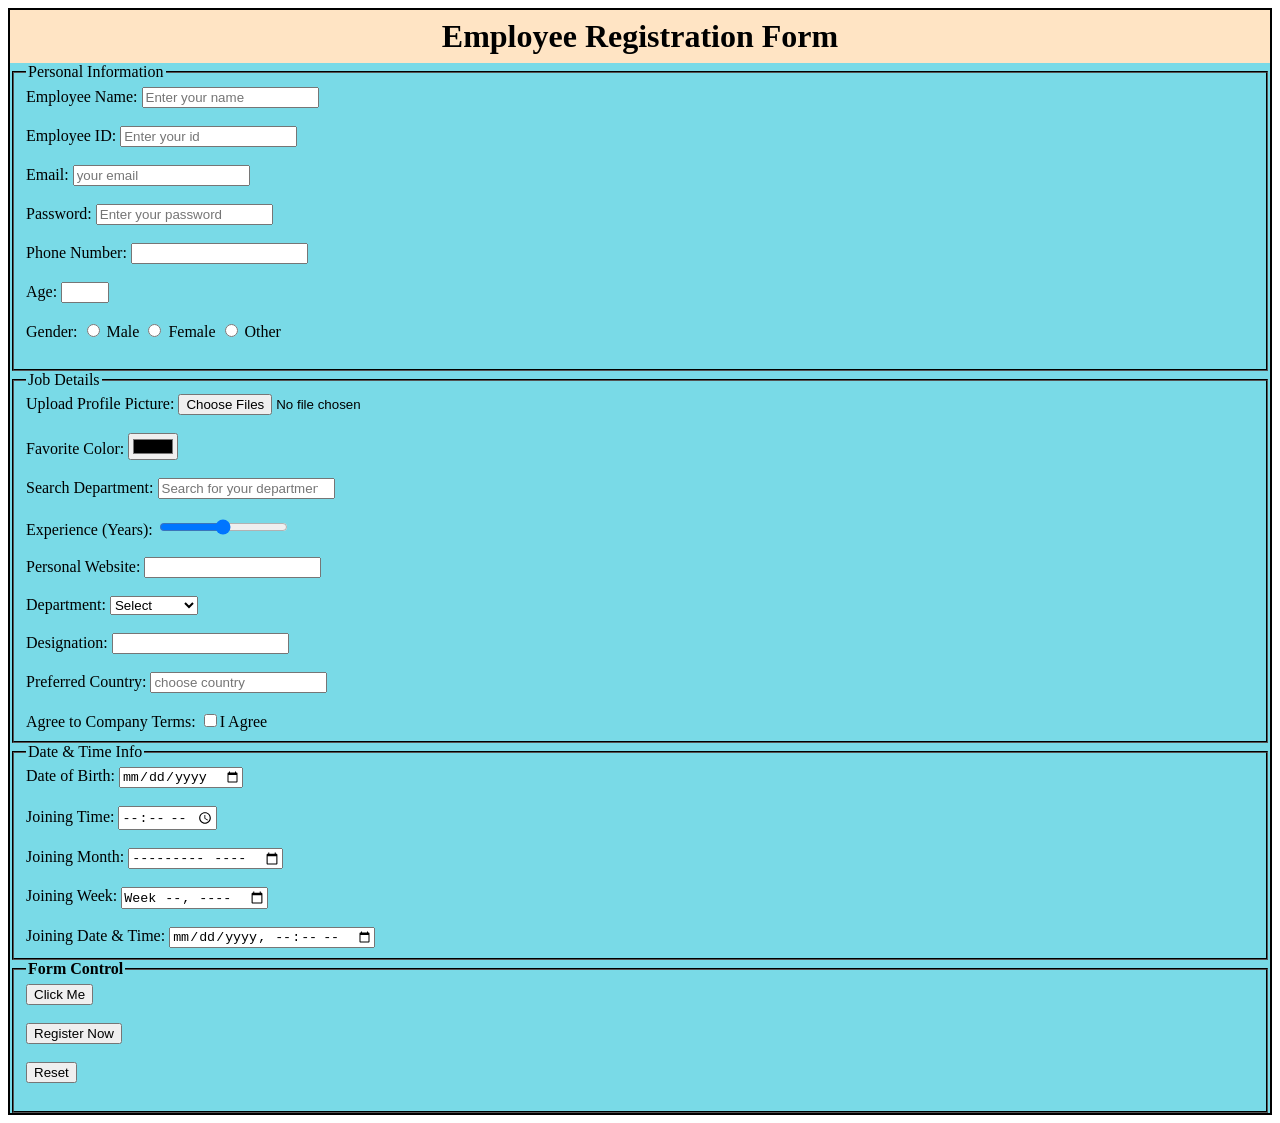
<file: WT_LAB2(B).html>
<!DOCTYPE html>
<html lang="en">
<head>
    <meta charset="UTF-8">
    <meta name="viewport" content="width=device-width, initial-scale=1.0">
    <title>Employee Registration Form</title>
    
</head>
<body style = "border:2px solid black">

    <h1 style = "background-color:bisque; margin: 0 ; padding: 8px" align = "center">Employee Registration Form</h1>
    <form action = "welcome.html" method = "get" target = "_blank" style = "background-color:rgb(121, 218, 231);">
        <fieldset style = "border-color: black;">
            <legend>Personal Information</legend>
            <label>Employee Name:</label>
            <input type="text" name="emp_name" placeholder="Enter your name" required>
            <br>
            <br>
            <label>Employee ID:</label>
            <input type="text" name = "emp_id" placeholder="Enter your id" required>
            <br>
            <br>
            <label>Email:</label>
            <input type="email" name = "emp_email" placeholder="your email" required>
            <br>
            <br>
            <label>Password:</label>
            <input type="password" name = "emp_password" placeholder="Enter your password" required>
            <br>
            <br>
            <label>Phone Number:</label>
            <input type="tel" name = "emp_number"  required>
            <br>
            <br>
            <label>Age:</label>
            <input type="number"  name = "emp_age" min="18" max="60">
            <br>
            <br>
           <label>Gender:</label>
            <input type = "Radio"  name = "reg_gender"  value = "Male"> <label>Male</label>
            <input type = "Radio"   name = "reg_gender" value = "Female"> <label>Female</label>
             <input type = "Radio"   name = "reg_gender" value = "other"> <label>Other</label>
            <br>
            <br>
        </fieldset>

        <fieldset style = "border-color: black;">
            <legend>Job Details</legend>
            <label>Upload Profile Picture:</label>
            <input type="file"  name = "emp_file" multiple required>
            <br>
            <br>
            <label>Favorite Color:</label>
            <input type="color" name = "emp_color" required>
            <br>
            <br>
            <label>Search Department:</label>
            <input type="search" name = "emp_department" placeholder="Search for your department">
            <br>
            <br>
            <label>Experience (Years):</label>
            <input type="range" min="0" max="30" required>
            <br>
            <br>
            <label>Personal Website:</label>
            <input type="https://www.anime.com/">
            <br>
            <br>
            <label>Department:</label>
            <select>
                <option>Select</option>
                <option>HR</option>
                <option>IT</option>
                <option>Finance</option>
                <option>Marketing</option>
                <option>Sales</option>
                <option>Operations</option>
            </select>
            <br>
            <br>
            <label>Designation:</label>
            <input type="text" name = "emp_designation" required>
            <br>
            <br>

            <label>Preferred Country:</label>
            <input list = "countries" name = "emp_countries"  placeholder = "choose country" required>
            <datalist id = "countries" required>
                <option>USA</option>
                <option>UK</option>
                <option>India</option>
                <option>AUS</option>
                <option>FRANCE</option>
                <option>IndOnesia</option>
                <option>Russia</option>
                <option>Japan</option>
                <option>Australia</option>
                <option>Austria</option>
                <option>Germeny</option>
                <option>Nepal</option>
            </datalist>
            <br>
            <br>
            <label>Agree to Company Terms:</label>
            <input type="checkbox" name = "emp_agree" value = "I agree" required><label>I Agree</label>
        </fieldset>

        <fieldset style = "border-color: black;">
            <legend>Date & Time Info</legend>
            <label>Date of Birth:</label>
            <input type="date" name = "Date" required>
            <br>
            <br>

            <label>Joining Time:</label>
            <input type="time"  name = "emp_joining" required>
            <br>
            <br>

            <label>Joining Month:</label>
            <input type="month" name = "emp_moonth" required>
            <br>
            <br>

            <label>Joining Week:</label>
            <input type="week" name = "emp_week" required>
            <br>
            <br>

            <label>Joining Date & Time:</label>
            <input type="datetime-local" required>
        </fieldset>

        <fieldset style = "border-color: black;">
            <legend><b>Form Control</b></legend>

            <input type="button" value="Click Me"><br><br>
            <input type="submit" value="Register Now"><br><br>
            <input type="reset" value="Reset"><br><br>  
        </fieldset>

    </form>

</body>
</html>
</file>
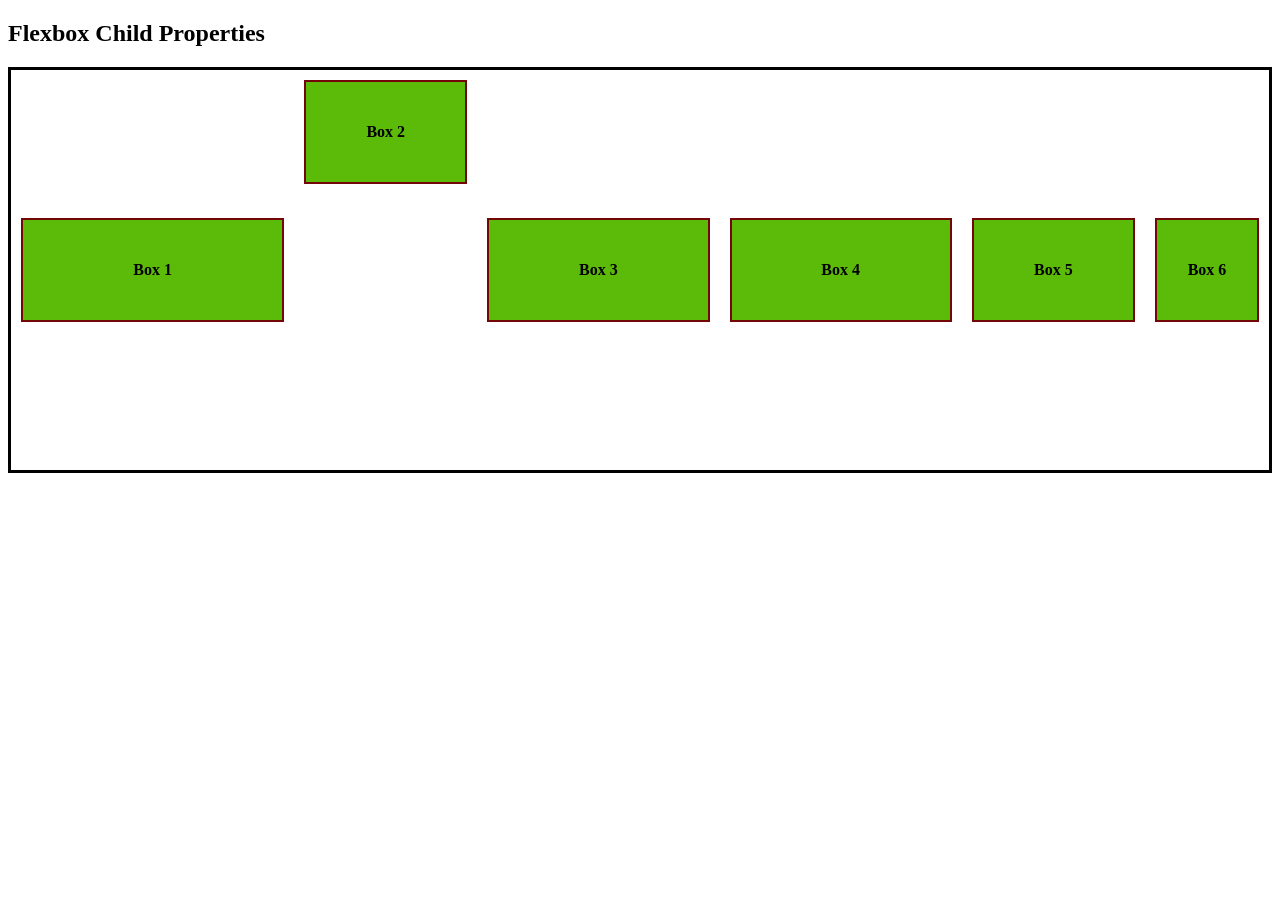
<file: lab6/child.html>
<!DOCTYPE html>
<html>
<head>
    <title>Flexbox Child Properties</title>

    <style>
        .container {
            display: flex;
            height: 400px;
            border: 3px solid black;
            align-items: center;
        }
        .box {
            width: 100px;
            height: 100px;
            margin: 10px;
            background-color: rgb(92, 187, 8);
            border: 2px solid rgb(115, 7, 7);
            text-align: center;
            line-height: 100px;
            font-weight: bold;
        }
        .box1 {
       
            flex-grow: 1;
            flex-basis: 200px ;
            flex-shrink: 10;         
        }
         .box2 {
            flex-grow:1;
            align-self: flex-start;
        }

        .box3 {
           flex-grow: 2;
        }

         .box4 {
            flex-grow: 2;
        }
        .box5 {
       
            flex-grow: 1;
        }
         .box6{
            flex-shrink: 9;
        }

        
        
    </style>
</head>

<body>

    <h2>Flexbox Child Properties</h2>

    <div class="container">

        <div class="box box1">Box 1</div>
        <div class="box box2">Box 2</div>
        <div class="box box3">Box 3</div>
        <div class="box box4">Box 4</div>
        <div class="box box5">Box 5</div>
        <div class="box box6">Box 6</div>

    </div>

</body>
</html>
</file>
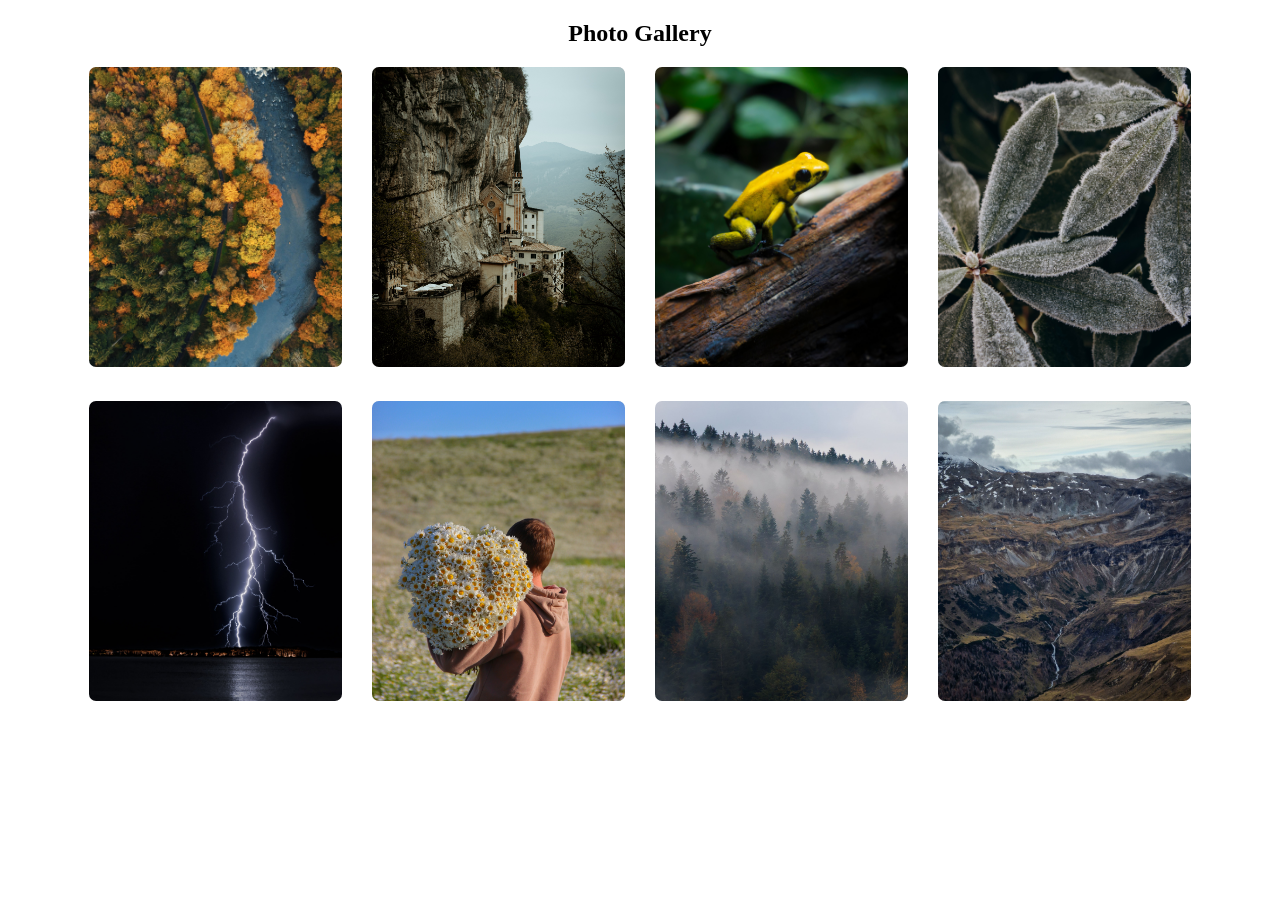
<file: lab6/imagegallary.html>
<!DOCTYPE html>
<html lang="en">
<head>
  <meta charset="UTF-8">
  <meta name="viewport" content="width=device-width, initial-scale=1.0">
  <title>Document</title>
  <style>

    h2{
      text-align: center;
    }
    .photo
    {
      width:20%;
    }
    .photo img{
      width:100%;
      height: 300px;
      object-fit: cover;
      background-color:lightgray;
      border-radius: 7px;
      margin: right;
    
    }
    .photo img:hover
    {
      transform: scale(1.05);
      border: 2px solid rgb(165, 23, 23);
    }
    .gallery
    {
      display:flex;
      gap:30px;
      flex-wrap: wrap;
      justify-content: center;

    }
    @media (max-width:700px) {
        .photo
        {
          width: 40%;
        }
    }
    @media (max-width:400px) {
        .photo
        {
          width: 80%;
        }
    }
  </style>
</head>
<body>
  <h2>Photo Gallery</h2>
  <div class="gallery">

        <div class="photo">
            <a  target = "_blank" href="1.jpg">
            <img src="1.jpg" alt="Photo 1">
            </a>
        </div>
        <div class="photo">
             <a  target = "_blank" href="2.jpg">
            <img src="2.jpg" alt="Photo 2">
            </a>
        </div>
        <div class="photo">
             <a  target = "_blank" href="3.jpg">
            <img src="3.jpg" alt="Photo 3">
            </a>
        </div>
        <div class="photo">
            <a  target = "_blank" href="4.jpg">
            <img src="4.jpg" alt="Photo 4">
            </a>
        </div>
        <div class="photo">
            <a  target = "_blank" href="5.jpg">
            <img src="5.jpg" alt="Photo 5">
            </a>
        </div>
        <div class="photo">
            <a  target = "_blank" href="6.jpg">
            <img src="6.jpg" alt="Photo 6">
            </a>
        </div>
        <div class="photo">
            <a  target = "_blank" href="7.jpg">
            <img src="7.jpg" alt="Photo 7">
            </a>
        </div>
        <div class="photo">
            <a  target = "_blank" href="8.jpg">
            <img src="8.jpg" alt="Photo 8">
            </a>
        </div>

    </div>
</body>
</html>
</file>
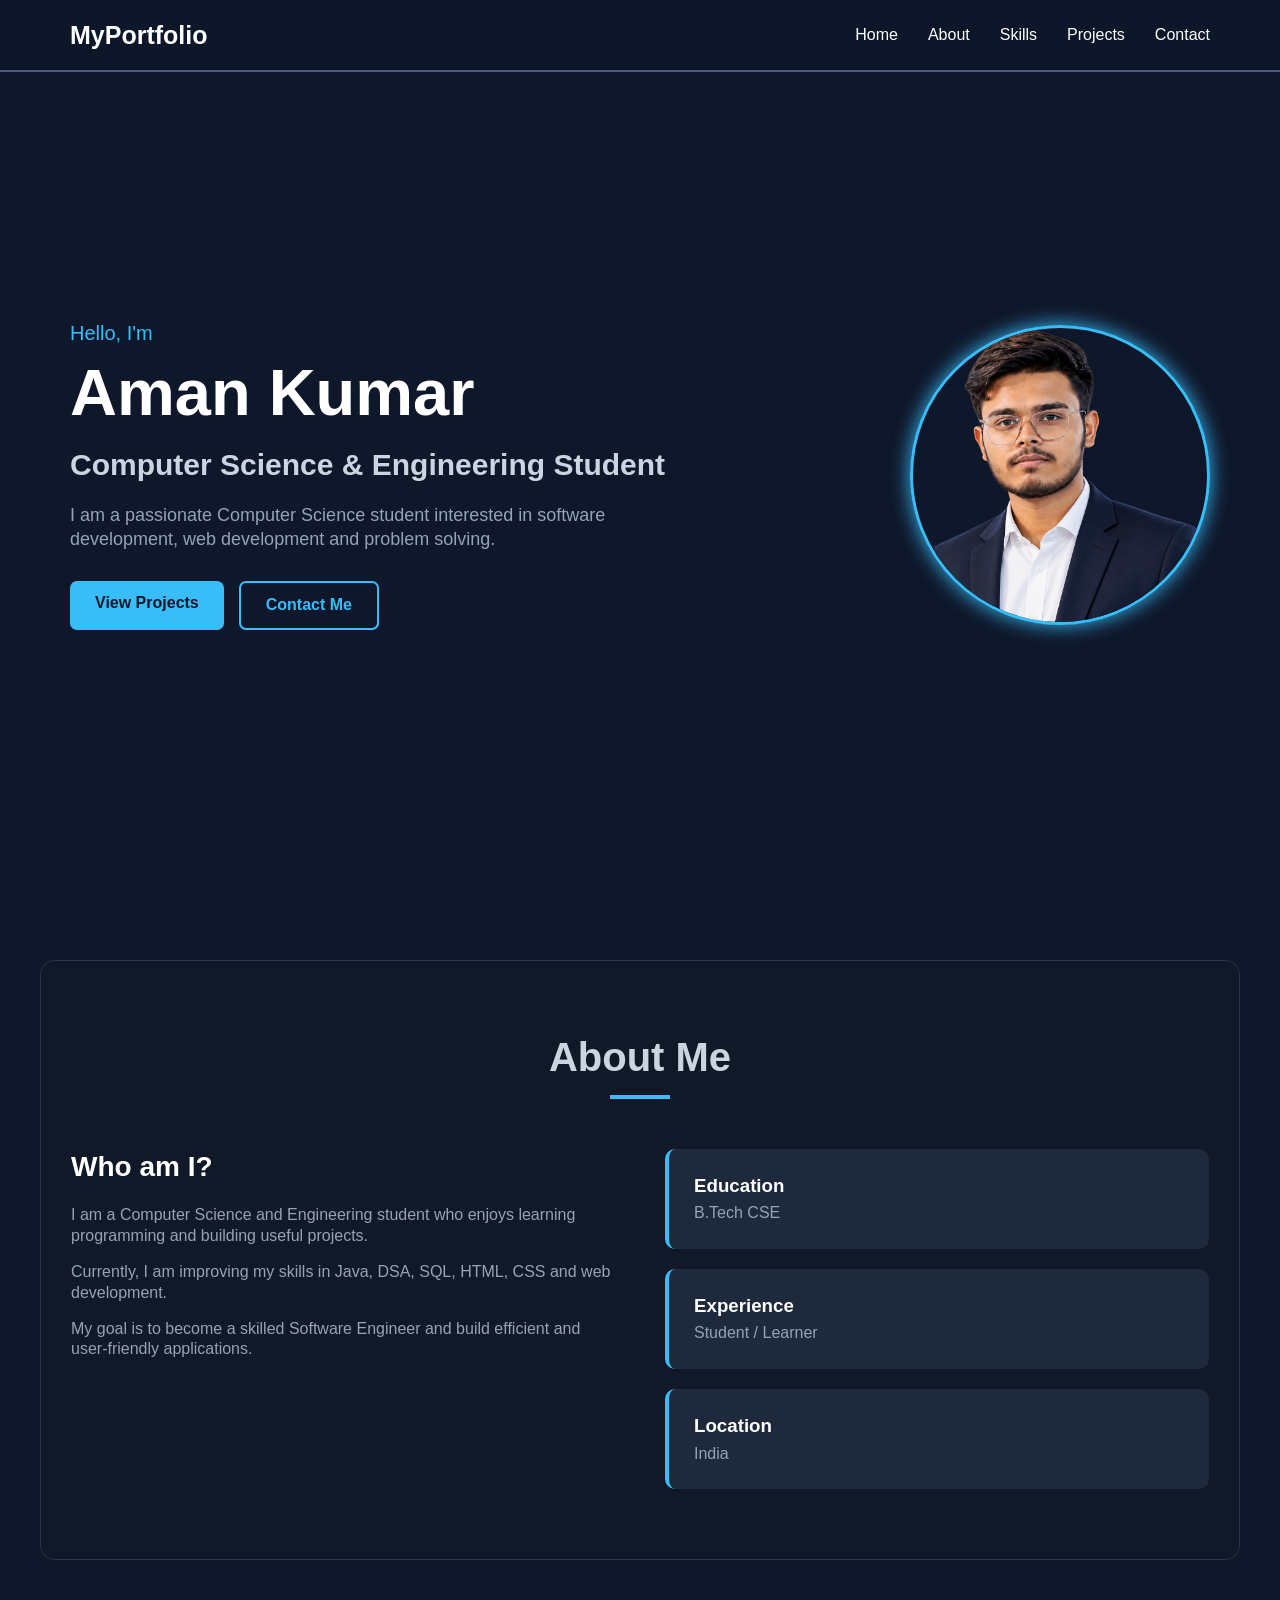
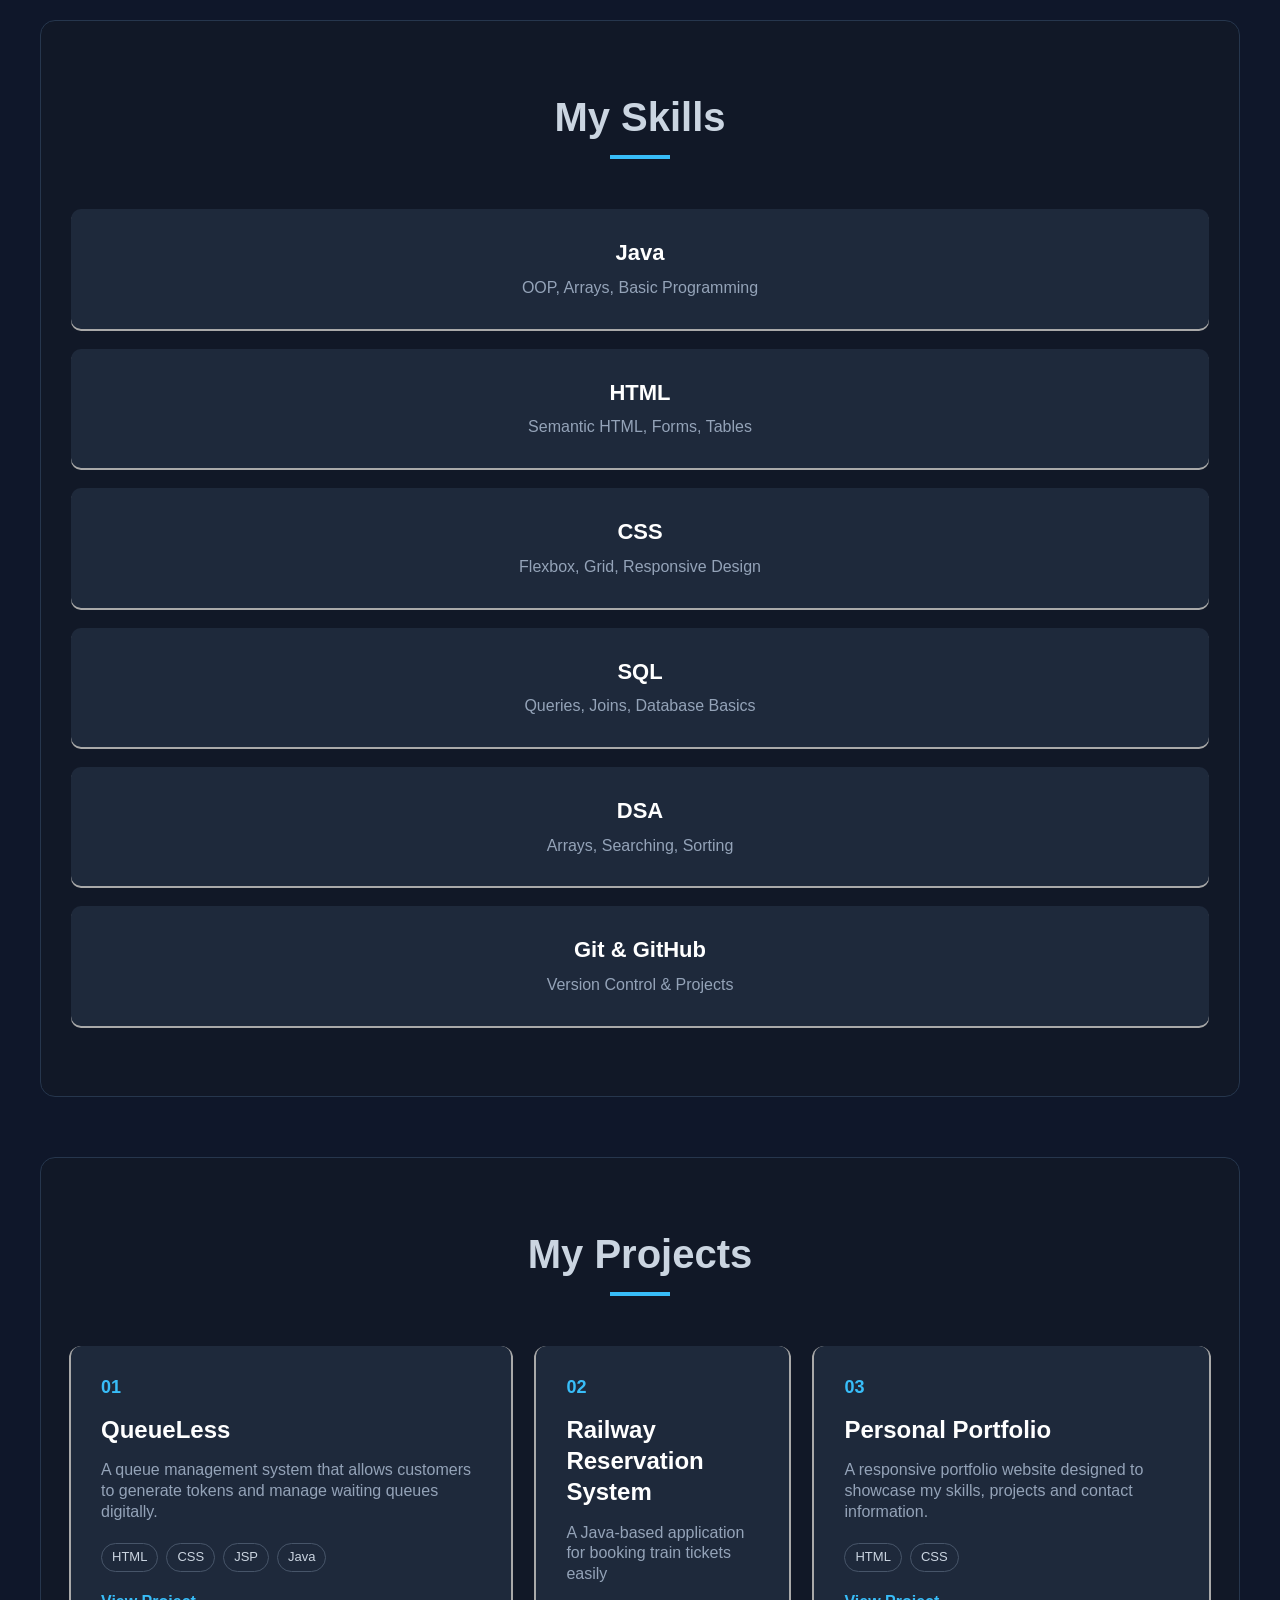
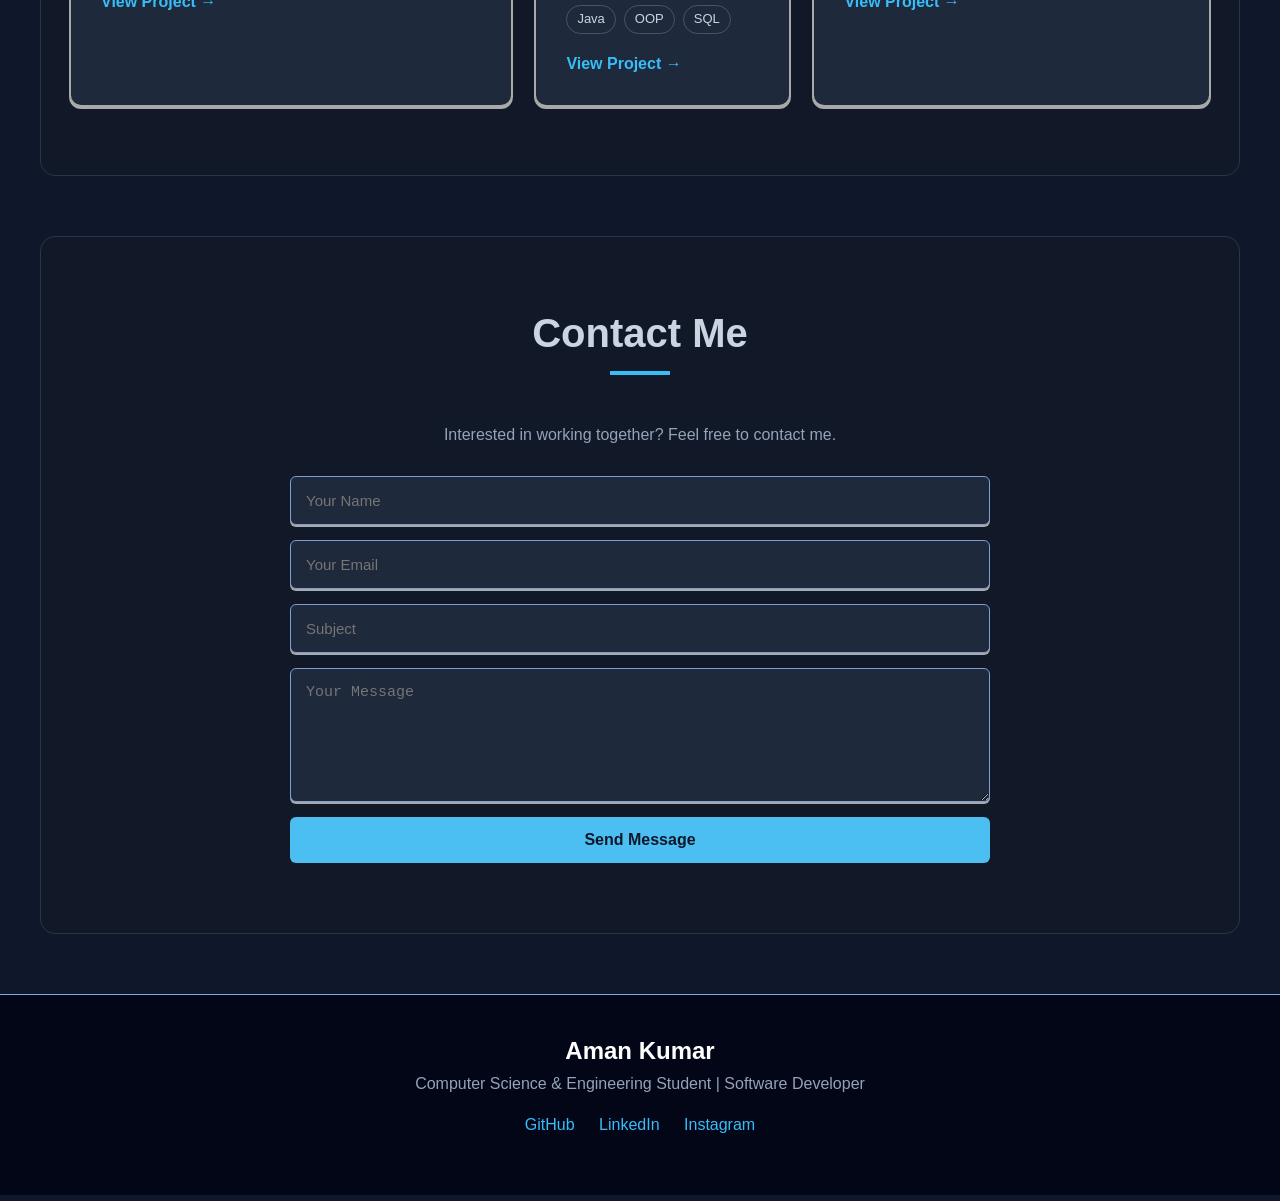
<file: LAB_5/portfolio.html>
<!DOCTYPE html>
<html lang="en">
<head>
    <meta charset="UTF-8">
    <meta name="viewport" content="width=device-width, initial-scale=1.0">
    <title>My Portfolio</title>
    <link rel="stylesheet" href="portfoliostyle.css">
</head>
<body>
    <header>
        <nav class="navbar">
            <div class="logo">MyPortfolio</div>
            <ul class="nav-links">
                <li><a href="#home">Home</a></li>
                <li><a href="#about">About</a></li>
                <li><a href="#skills">Skills</a></li>
                <li><a href="#projects">Projects</a></li>
                <li><a href="#contact">Contact</a></li>
            </ul>
        </nav>
    </header>
    <section id="home" class="home">
        <div class="home-content">
            <p class="intro">Hello, I'm</p>
            <h1>Aman Kumar</h1>
            <h2>Computer Science & Engineering Student</h2>
            <p class="description">
                I am a passionate Computer Science student interested in
                software development, web development and problem solving.
            </p>
            <div class="buttons">
                <a href="#projects" class="btn">View Projects</a>
                <a href="#contact" class="btn btn-outline">Contact Me</a>
            </div>
        </div>
        <div class="profile">
            <div class="profile-circle">
                <img src="image.png" alt="muimage">
            </div>
        </div>
    </section>
    <section id="about" class="section">
        <h2 class="section-title">About Me</h2>
        <div class="about-container">
            <div class="about-text">
                <h3>Who am I?</h3>
                <p>
                    I am a Computer Science and Engineering student who enjoys
                    learning programming and building useful projects.
                </p>
                <p>
                    Currently, I am improving my skills in Java, DSA, SQL,
                    HTML, CSS and web development.
                </p>
                <p>
                    My goal is to become a skilled Software Engineer and
                    build efficient and user-friendly applications.
                </p>
            </div>
            <div class="about-info">
                <div class="info-box">
                    <h3>Education</h3>
                    <p>B.Tech CSE</p>
                </div>
                <div class="info-box">
                    <h3>Experience</h3>
                    <p>Student / Learner</p>
                </div>
                <div class="info-box">
                    <h3>Location</h3>
                    <p>India</p>
                </div>
            </div>
        </div>
    </section>
    <section id="skills" class="section skills-section">
        <h2 class="section-title">My Skills</h2>
        <div class="skills-container">
            <div class="skill-card">
                <h3>Java</h3>
                <p>OOP, Arrays, Basic Programming</p>
            </div>
            <div class="skill-card">
                <h3>HTML</h3>
                <p>Semantic HTML, Forms, Tables</p>
            </div>
            <div class="skill-card">
                <h3>CSS</h3>
                <p>Flexbox, Grid, Responsive Design</p>
            </div>
            <div class="skill-card">
                <h3>SQL</h3>
                <p>Queries, Joins, Database Basics</p>
            </div>
            <div class="skill-card">
                <h3>DSA</h3>
                <p>Arrays, Searching, Sorting</p>
            </div>
            <div class="skill-card">
                <h3>Git & GitHub</h3>
                <p>Version Control & Projects</p>
            </div>
        </div>
    </section>
    <section id="projects" class="section">
        <h2 class="section-title">My Projects</h2>
        <div class="projects-container">
            <div class="project-card">
                <div class="project-number">01</div>
                <h3>QueueLess</h3>
                <p>
                    A queue management system that allows customers to
                    generate tokens and manage waiting queues digitally.
                </p>

                <div class="project-tech">
                    <span>HTML</span>
                    <span>CSS</span>
                    <span>JSP</span>
                    <span>Java</span>
                </div>

                <a href="" class="project-link">View Project →</a>
            </div>
            <div class="project-card">
                <div class="project-number">02</div>
                <h3>Railway Reservation System</h3>
                <p>
                    A Java-based application for booking train tickets easily
                </p>

                <div class="project-tech">
                    <span>Java</span>
                    <span>OOP</span>
                    <span>SQL</span>
                </div>

                <a href="https://github.com/aman9241singh/Railway-Reservation-System" class="project-link">View Project →</a>
            </div>
            <div class="project-card">
                <div class="project-number">03</div>
                <h3>Personal Portfolio</h3>
                <p>
                    A responsive portfolio website designed to showcase
                    my skills, projects and contact information.
                </p>

                <div class="project-tech">
                    <span>HTML</span>
                    <span>CSS</span>
                </div>

                <a href="#" class="project-link">View Project →</a>
            </div>
        </div>
    </section>
    <section id="contact" class="section contact-section">
        <h2 class="section-title">Contact Me</h2>
        <p class="contact-text">
            Interested in working together? Feel free to contact me.
        </p>

        <div class="contact-container">

            <form>
                <input type="text" placeholder="Your Name">
                <input type="email" placeholder="Your Email">
                <input type="text" placeholder="Subject">
                <textarea rows="6" placeholder="Your Message"></textarea>
                <button type="submit">Send Message</button>
            </form>
        </div>
    </section>
    <footer>
        <h3>Aman Kumar</h3>
        <p>
            Computer Science & Engineering Student | Software Developer
        </p>

        <div class="social-links">
            <a href="https://github.com/aman9241singh" target = "_blank">GitHub</a>
            <a href="https://www.linkedin.com/in/aman-kumar-7a0993383/">LinkedIn</a>
            <a href="#">Instagram</a>
        </div>

    </footer>
</body>
</html>
</file>
<file: LAB_5/portfoliostyle.css>
* {
    margin: 0;
    padding: 0;
    box-sizing: border-box;   
}
body {
    font-family: Arial, sans-serif;
    background: #0f172a;
    color: white;
    line-height: 1.3;
}
header {
    width: 100%;
    position:fixed;
    top: 0;
    left: 0;
    background: rgba(15, 23, 42, 0.95);
    border-bottom: 2px solid #435c80;
}
.navbar {
    max-width: 1200px;
    margin: auto;
    height: 70px;
    display: flex;
    align-items: center;
    justify-content: space-between;
    padding: 0 30px;
}
.logo {
    font-size: 25px;
    font-weight: bold;
}
.nav-links {
    display: flex; 
    gap: 30px; 
    list-style: none;
}
.nav-links a {
    color: white;
    text-decoration: none;
    font-size: 16px;
    transition: 0.3s;
}
.nav-links a:hover {
    color: #38bdf8;
}
.home {
    min-height: 100vh;
    max-width: 1200px;
    margin: auto;
    display: flex;
    align-items: center;
    justify-content: space-between;
    padding: 100px 30px 50px;
}
.home-content {
    max-width: 650px;
}
.intro {
    color: #38bdf8;
    font-size: 20px;
    margin-bottom: 5px;
}
h1 {
    font-size: 65px;
    margin-bottom: 10px;
}
h2 {
    font-size: 30px;
    color: #cbd5e1;
    margin-bottom: 20px;
}
.description {
    color: #94a3b8;
    font-size: 18px;
    max-width: 600px;
}
.buttons {
    margin-top: 30px;
    display: flex;
    gap: 15px;
}
.btn {
    display: inline-block;
    text-decoration: none;
    padding: 12px 25px;
    background: #38bdf8;
    color: #0f172a;
    border-radius: 7px;
    font-weight: bold;
    transition: 0.3s;
}
.btn:hover {
    transform: translateY(-3px);
}
.btn-outline {
    background: transparent;
    color: #38bdf8;
    border: 2px solid #38bdf8;
}
.btn-outline:hover {
    background: #38bdf8;
    color: #0f172a;
}
.profile {
    display: flex;
    justify-content: center;
    align-items: center;
    
}
.profile-circle {
    width: 300px; 
    height: 300px; 
    border-radius: 50%; 
    border: 3px solid #38bdf8; 
    overflow: hidden;
    box-shadow: 0 0 20px #38bdf8;
    
}
.profile-circle img {
    width: 100%;
    height: 100%;
    object-fit: cover;
    display: block;
}
.profile-circle:hover  {
    transform: scale(1.2);
}
.section {
    max-width: 1200px;
    margin:  60px auto;
    padding: 70px 30px;
    background: #111827;
    border:1px solid #26364d;
    border-radius: 15px;
}
.section-title {
    text-align: center;
    font-size: 40px;
    margin-bottom: 50px;

    position: relative;
}
.section-title::after {
    content: "";
    display: block;
    width: 60px;
    height: 4px;
    background: #38bdf8;
    margin: 12px auto;
}
.about-container {
    display: flex;
    gap:50px; 
} 
.about-text{
    width: 50%;
}
.about-text h3 {
    font-size: 28px;
    margin-bottom: 20px;
}
.about-text p {
    color: #94a3b8;
    margin-bottom: 15px;
}
.about-info {
    width:50%;
    display: flex;
    flex-direction: column;
    gap:20px;
} 
.info-box {
    padding: 25px;
    background: #1e293b;
    border-radius: 10px;
    border-left: 4px solid #38bdf8;  
}
.info-box h3 {
    margin-bottom: 5px;
}
.info-box p {
    color: #94a3b8;
}
.skills-container {
    display: flex;
    flex-direction: column;
    gap: 20px;
}
.skill-card {
    background: #1e293b;
    padding: 30px;
    text-align: center;
    border-radius: 10px;
    transition: 0.3s;
    box-shadow: 0px 2px darkgray;
}
.skill-card:hover {
    transform: translateY(-6px);
    border: 1px solid #38bdf8;
}
.skill-card h3 {
    font-size: 22px;
    margin-bottom: 10px;
}
.skill-card p {
    color: #94a3b8;
}
.projects-container {
    display: flex;
    gap: 25px;
}
.project-card {
    background: #1e293b;
    padding: 30px;
    border-radius: 10px;
    transition: 0.3s;
    box-shadow: 0px 2px 0px 2px  darkgray;
}
.project-card:hover {
    transform: translateY(-6px);
    border: 2px solid rgb(96, 140, 206);
    box-shadow: 0px 5px darkgray;
}
.project-number {
    color: #38bdf8;
    font-size: 18px;
    font-weight: bold;
}
.project-card h3 {
    font-size: 24px;
    margin: 15px 0;
}
.project-card p {
    color: #94a3b8;
    margin-bottom: 20px;
}
.project-tech {
    display: flex;
    flex-wrap: wrap;
    gap: 8px;
    margin-bottom: 20px;
}
.project-tech span {
    padding: 5px 10px;
    border: 1px solid #475569;
    border-radius: 20px;
    font-size: 13px;
    color: #cbd5e1;
}
.project-link {
    color: #38bdf8;
    text-decoration: none;
    font-weight: bold;
}
.contact-section {
    text-align: center;
}
.contact-text {
    color: #94a3b8;
    margin-bottom: 30px;
}
.contact-container {
    max-width: 700px;
    margin: auto;
}
form {
    display: flex;
    flex-direction: column;
    gap: 15px;
}
input,
textarea {
    width: 100%;
    padding: 15px;
    background: #1e293b;
    color: white;
    border: 1px solid rgb(126, 159, 210);
    border-radius: 6px;
    font-size: 15px;
    outline: none;
    box-shadow: 0px 2px darkgray;
}
input:focus,
textarea:focus {
    border-color: #38bdf8;
}
button {
    padding: 14px;
    background: #4bbff1;
    color: #0f172a;
    border: none;
    border-radius: 6px;
    font-size: 16px;
    font-weight: bold;
    cursor: pointer;
}
button:hover {
    opacity: 0.85;
}
footer {
    text-align: center;
    padding: 40px 20px;
    background: #020617;
    border-top: 1px solid #7caaea;
}
footer h3 {
    font-size: 24px;
}
footer p {
    color: #94a3b8;
    margin: 8px 0;
}
.social-links {
    margin: 20px 0;
}
.social-links a {
    color: #38bdf8;
    text-decoration: none;
    margin: 0 10px;
}
.social-links a:hover {
    text-decoration: underline;
}
@media (max-width: 900px) {

    .home {
        flex-direction: column-reverse;
        text-align: center;
        gap: 50px;
    }
    .buttons {
        justify-content: center;
    }
    .about-container {
        grid-template-columns: 1fr;
    }
    .skills-container {
        grid-template-columns: repeat(2, 1fr);
    }
    .projects-container {
        grid-template-columns: 1fr;
    }
}
@media (max-width: 600px) {

    .navbar {
        padding: 0 15px;
    }
    .nav-links {
        gap: 12px;
    }
    .nav-links a {
        font-size: 13px;
    }
    .logo {
        font-size: 20px;
    }
    .home h1 {
        font-size: 45px;
    }
    .home h2 {
        font-size: 23px;
    }
    .profile-circle {
        width: 200px;
        height: 200px;
        font-size: 50px;
    }
    .skills-container {
        grid-template-columns: 1fr;
    }
    .section {
        padding: 80px 20px;
    }
}
</file>
